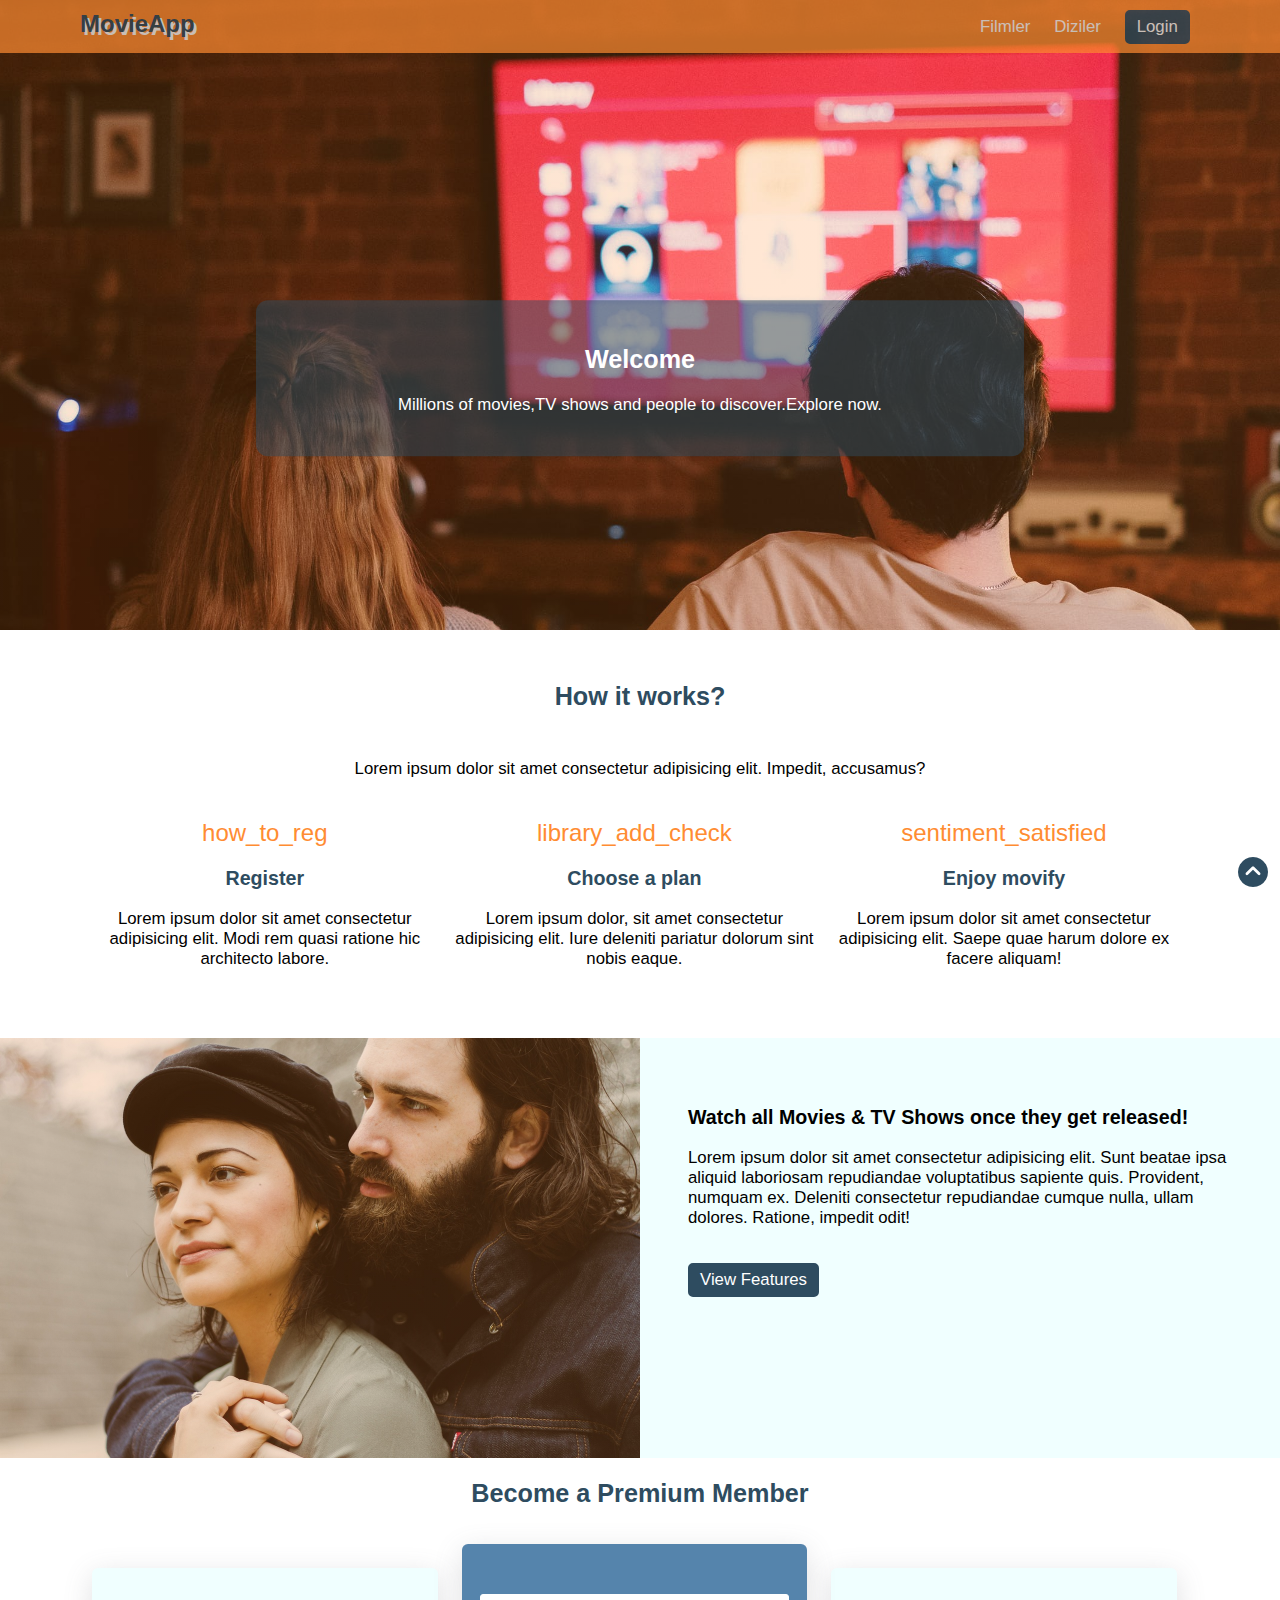
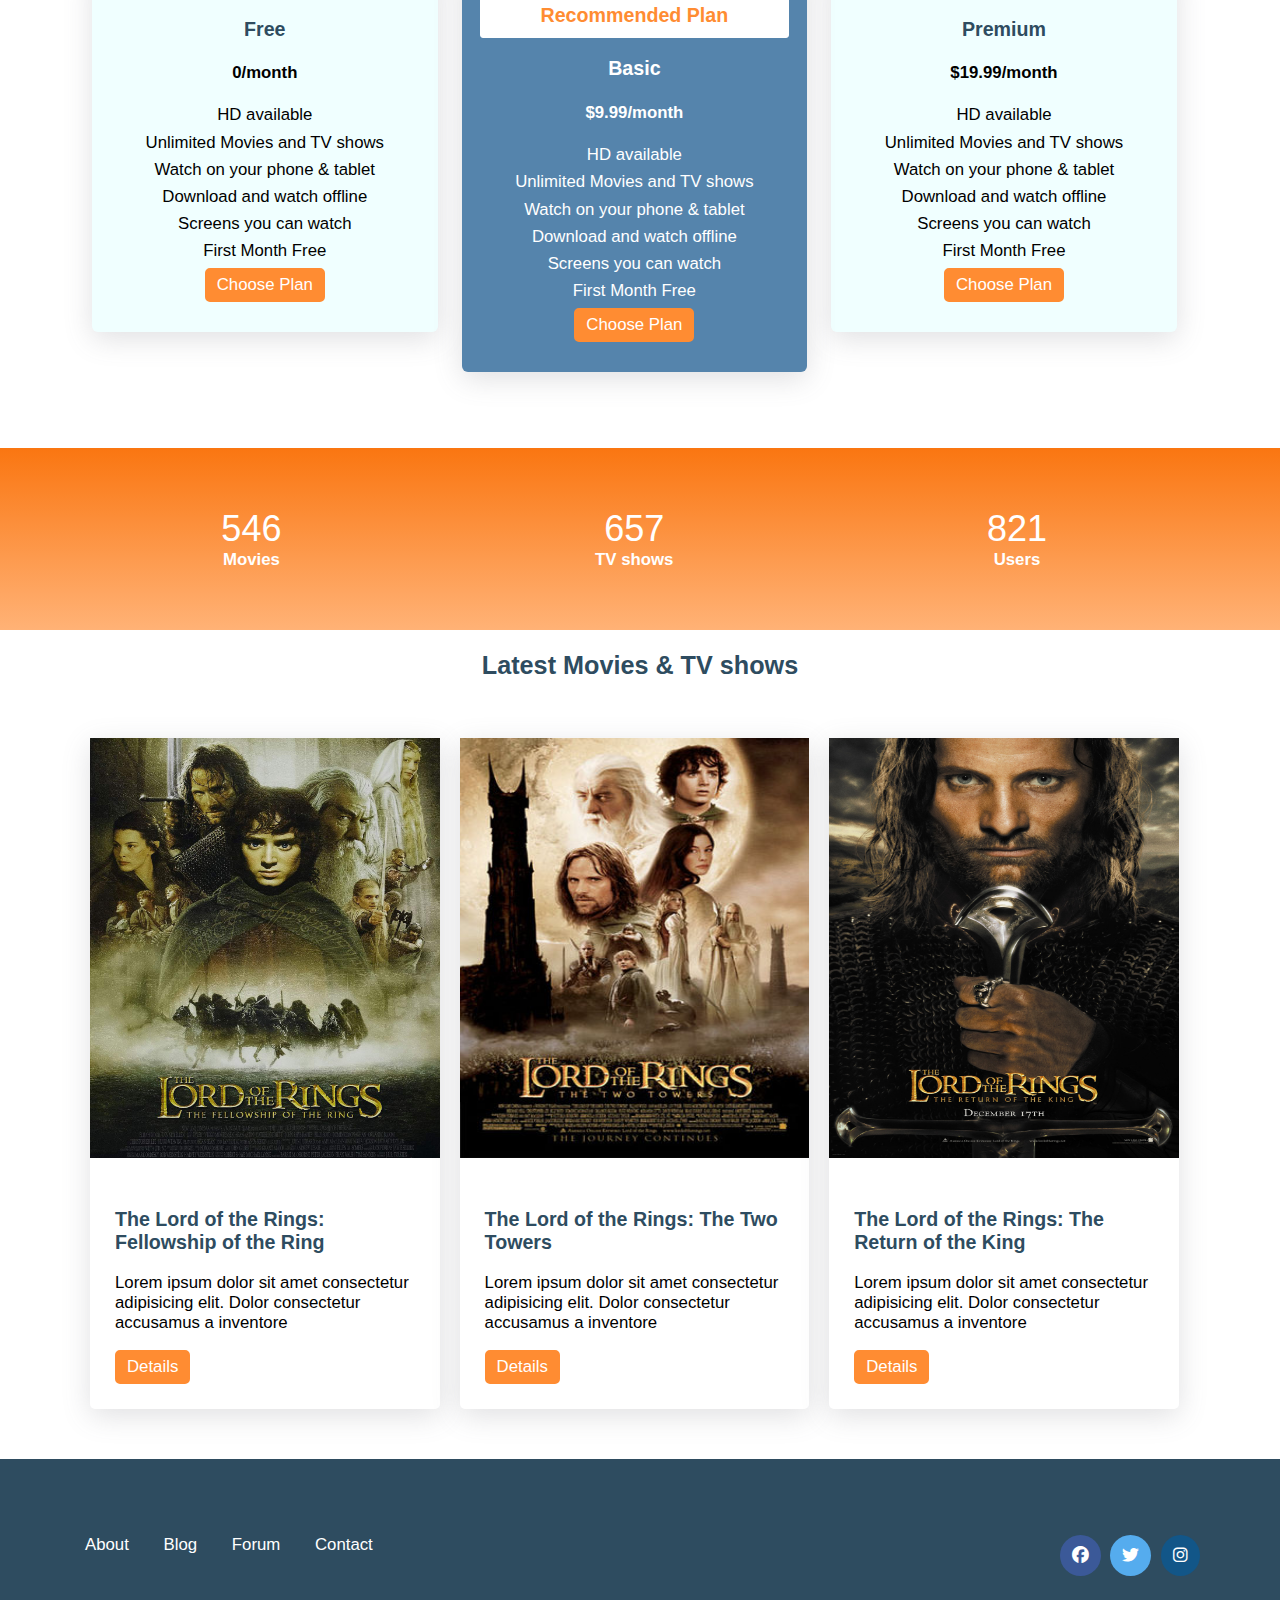
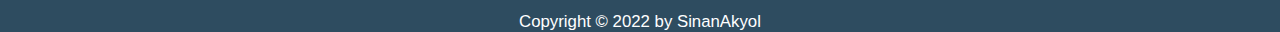
<file: index.html>
<!DOCTYPE html>
<html lang="en">
  <head>
    <meta charset="UTF-8" />
    <meta http-equiv="X-UA-Compatible" content="IE=edge" />
    <meta name="viewport" content="width=device-width, initial-scale=1.0" />
    <title>Movie App</title>
    <link rel="stylesheet" href="css/style.css" />
  </head>
  <body id="body">
    <header class="main-header">
      <div id="main-nav" class="container">
        <a href="index.html" class="main-header__logo">MovieApp</a>
        <nav class="main-nav">
          <ul class="main-nav__items">
            <li class="main-nav__item">
              <a href="#">Filmler</a>
            </li>
            <li class="main-nav__item">
              <a href="#">Diziler</a>
            </li>
            <li class="main-nav__item main-nav__item--login">
              <a class="btn btn-secondary" href="register.html">Login</a>
            </li>
            <li class="main-nav__item">
              <a href="#" onclick="displayMenu()">
                <i class="fa-solid fa-bars" style="font-size: 2rem"></i
              ></a>
            </li>
          </ul>
        </nav>
      </div>
    </header>
    <main>
      <section id="showcase">
        <div class="content">
          <h2>Welcome</h2>
          <p>Millions of movies,TV shows and people to discover.Explore now.</p>
        </div>
      </section>
      <section id="how-it-works">
        <div class="container">
          <div class="row">
            <h2 class="section-title">How it works?</h2>
            <p>
              Lorem ipsum dolor sit amet consectetur adipisicing elit. Impedit,
              accusamus?
            </p>
          </div>
          <div class="row">
            <div class="col-3">
              <span class="material-symbols-outlined"> how_to_reg </span>
              <h3>Register</h3>
              <p>
                Lorem ipsum dolor sit amet consectetur adipisicing elit. Modi
                rem quasi ratione hic architecto labore.
              </p>
            </div>
            <div class="col-3">
              <span class="material-symbols-outlined"> library_add_check </span>
              <h3>Choose a plan</h3>
              <p>
                Lorem ipsum dolor, sit amet consectetur adipisicing elit. Iure
                deleniti pariatur dolorum sint nobis eaque.
              </p>
            </div>
            <div class="col-3">
              <span class="material-symbols-outlined">
                sentiment_satisfied
              </span>
              <h3>Enjoy movify</h3>
              <p>
                Lorem ipsum dolor sit amet consectetur adipisicing elit. Saepe
                quae harum dolore ex facere aliquam!
              </p>
            </div>
          </div>
        </div>
      </section>
      <section id="features">
        <div class="row">
          <div class="col-2 features_left"></div>
          <div class="col-2 features_right">
            <h3>Watch all Movies & TV Shows once they get released!</h3>
            <p>
              Lorem ipsum dolor sit amet consectetur adipisicing elit. Sunt
              beatae ipsa aliquid laboriosam repudiandae voluptatibus sapiente
              quis. Provident, numquam ex. Deleniti consectetur repudiandae
              cumque nulla, ullam dolores. Ratione, impedit odit!
            </p>
            <a class="btn btn-secondary" href="#">View Features</a>
          </div>
        </div>
      </section>
      <section id="plans">
        <h2 class="section-title">Become a Premium Member</h2>
        <div class="container">
          <div class="row">
            <div class="col-3 plan">
              <div class="inner-plan">
                <h3>Free</h3>
                <h4>0/month</h4>
                <ul class="plan_features">
                  <li>HD available</li>
                  <li>Unlimited Movies and TV shows</li>
                  <li>Watch on your phone & tablet</li>
                  <li>Download and watch offline</li>
                  <li>Screens you can watch</li>
                  <li>First Month Free</li>
                </ul>
                <button class="btn btn-primary">Choose Plan</button>
              </div>
            </div>
            <div class="col-3 plan">
              <div class="inner-plan recommended_plan">
                <h3 id="plan_badge">Recommended Plan</h3>
                <h3>Basic</h3>
                <h4>$9.99/month</h4>
                <ul class="plan_features">
                  <li>HD available</li>
                  <li>Unlimited Movies and TV shows</li>
                  <li>Watch on your phone & tablet</li>
                  <li>Download and watch offline</li>
                  <li>Screens you can watch</li>
                  <li>First Month Free</li>
                </ul>
                <button class="btn btn-primary">Choose Plan</button>
              </div>
            </div>
            <div class="col-3 plan">
              <div class="inner-plan">
                <h3>Premium</h3>
                <h4>$19.99/month</h4>
                <ul class="plan_features">
                  <li>HD available</li>
                  <li>Unlimited Movies and TV shows</li>
                  <li>Watch on your phone & tablet</li>
                  <li>Download and watch offline</li>
                  <li>Screens you can watch</li>
                  <li>First Month Free</li>
                </ul>
                <button class="btn btn-primary">Choose Plan</button>
              </div>
            </div>
          </div>
        </div>
      </section>
      <section id="counters">
        <div class="row counter">
          <div class="col-3">
            <span class="counter__item">546</span> <br />
            <h4>Movies</h4>
          </div>
          <div class="col-3">
            <span class="counter__item">657</span> <br />
            <h4>TV shows</h4>
          </div>
          <div class="col-3">
            <span class="counter__item">821</span> <br />
            <h4>Users</h4>
          </div>
        </div>
      </section>
      <section id="movies">
        <h2 class="section-title">Latest Movies & TV shows</h2>
        <div class="container">
          <div class="row" style="margin-bottom: 40px">
            <div class="col-3 card-container">
              <div class="card">
                <img class="card-image img-fluid" src="img/img-10.jpg" alt="" />
                <div class="card-body">
                  <h3>The Lord of the Rings: Fellowship of the Ring</h3>
                  <p>
                    Lorem ipsum dolor sit amet consectetur adipisicing elit.
                    Dolor consectetur accusamus a inventore
                  </p>
                  <button class="btn btn-primary">Details</button>
                </div>
              </div>
            </div>
            <div class="col-3 card-container">
              <div class="card">
                <img class="card-image img-fluid" src="img/img-11.jpg" alt="" />
                <div class="card-body">
                  <h3>The Lord of the Rings: The Two Towers</h3>
                  <p>
                    Lorem ipsum dolor sit amet consectetur adipisicing elit.
                    Dolor consectetur accusamus a inventore
                  </p>
                  <button class="btn btn-primary">Details</button>
                </div>
              </div>
            </div>
            <div class="col-3 card-container">
              <div class="card">
                <img class="card-image img-fluid" src="img/img-12.jpg" alt="" />
                <div class="card-body">
                  <h3>The Lord of the Rings: The Return of the King</h3>
                  <p>
                    Lorem ipsum dolor sit amet consectetur adipisicing elit.
                    Dolor consectetur accusamus a inventore
                  </p>
                  <button class="btn btn-primary">Details</button>
                </div>
              </div>
            </div>
          </div>
        </div>
      </section>
    </main>
    <footer>
      <div class="container">
        <div class="row">
          <div class="col-2">
            <ul id="footer-links">
              <li><a href="">About</a></li>
              <li><a href="">Blog</a></li>
              <li><a href="">Forum</a></li>
              <li><a href="">Contact</a></li>
            </ul>
          </div>
          <div class="col-2">
            <ul id="social-links">
              <li><a href="" class="fa-brands fa-facebook"></a></li>
              <li><a href="" class="fa-brands fa-twitter"></a></li>
              <li><a href="" class="fa-brands fa-instagram"></a></li>
            </ul>
          </div>
          <div id="copyright">Copyright © 2022 by SinanAkyol</div>
        </div>
      </div>
    </footer>
    <a href="#body" id="backtotop"
      ><i class="fa-solid fa-circle-chevron-up"></i
    ></a>
    <script>
      function displayMenu() {
        var link = document.getElementById("main-nav");
        link.classList.toggle("responsive");
      }
    </script>
  </body>
</html>
</file>
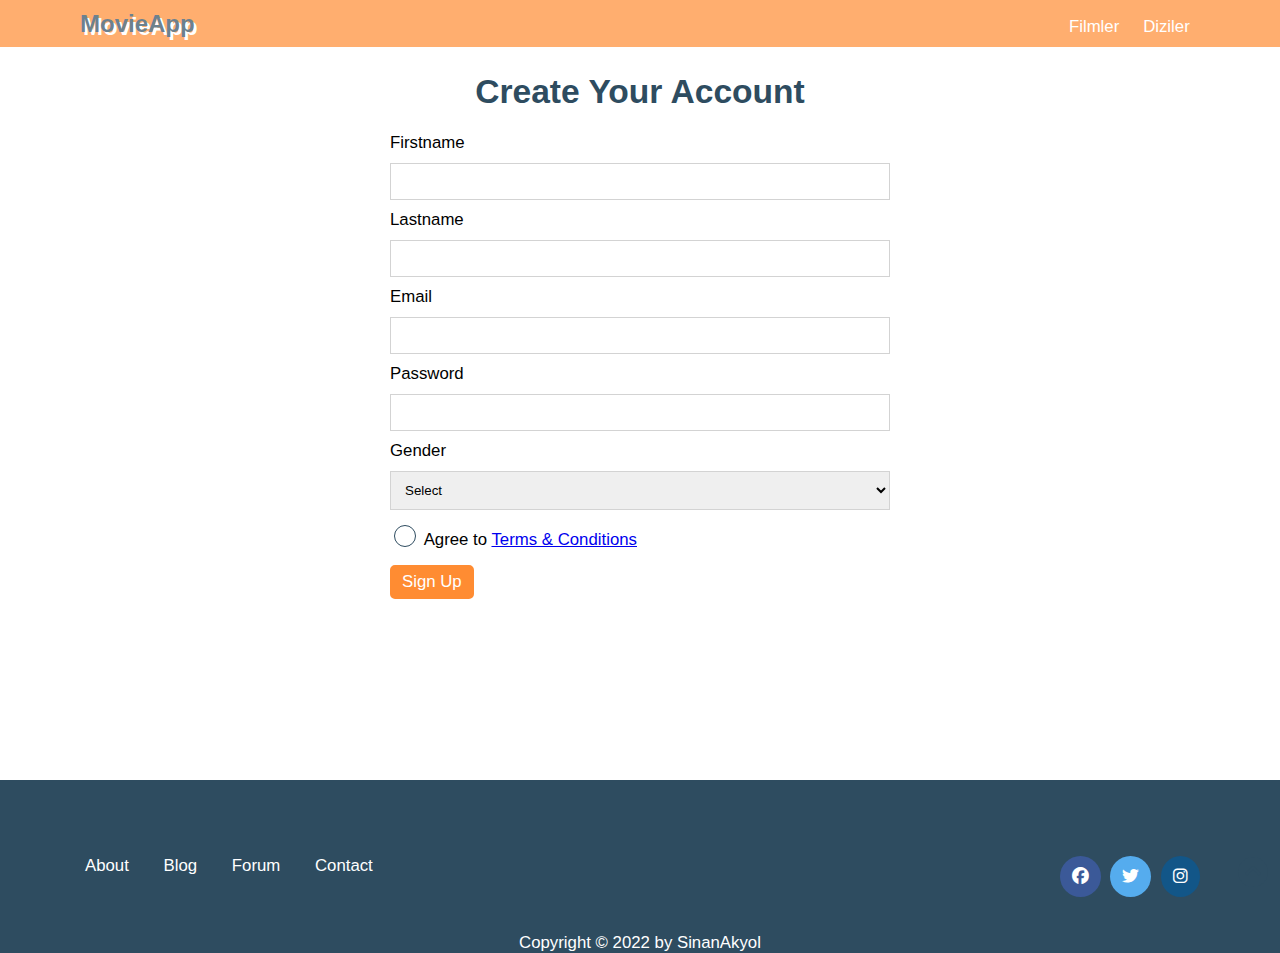
<file: register.html>
<!DOCTYPE html>
<html lang="en">
  <head>
    <meta charset="UTF-8" />
    <meta http-equiv="X-UA-Compatible" content="IE=edge" />
    <meta name="viewport" content="width=device-width, initial-scale=1.0" />
    <title>Movie App-Register</title>
    <link rel="stylesheet" href="css/style.css" />
    <link rel="stylesheet" href="css/forms.css" />
  </head>
  <body id="body">
    <header class="main-header">
      <div class="container header">
        <a href="index.html" class="main-header__logo">MovieApp</a>
        <nav class="main-nav">
          <ul class="main-nav__items">
            <li class="main-nav__item">
              <a href="#">Filmler</a>
            </li>
            <li class="main-nav__item">
              <a href="#">Diziler</a>
            </li>
            <li class="main-nav__item main-nav__item--login">
              <a class="btn btn-secondary" href="#">Login</a>
            </li>
          </ul>
        </nav>
      </div>
    </header>
    <main class="signup-page">
      <div class="container">
        <h1 class="signup-title">Create Your Account</h1>
        <form action="" class="signup-form">
          <label for="firstname">Firstname</label>
          <input type="text" id="firstname" />

          <label for="lastname">Lastname</label>
          <input type="text" id="lastname" />

          <label for="email">Email</label>
          <input type="email" id="email" />

          <label for="password">Password</label>
          <input type="password" id="password" />

          <label for="gender">Gender</label>
          <select name="" id="gender">
            <option value="">Select</option>
            <option value="">Erkek</option>
            <option value="">Kadın</option>
          </select>

          <input type="checkbox" id="agree-terms" />
          <label for="agree-terms"
            >Agree to
            <a href="#">Terms &amp; Conditions</a>
          </label>
          <button type="submit" class="btn btn-primary">Sign Up</button>
        </form>
      </div>
    </main>
    <footer>
      <div class="container">
        <div class="row">
          <div class="col-2">
            <ul id="footer-links">
              <li><a href="">About</a></li>
              <li><a href="">Blog</a></li>
              <li><a href="">Forum</a></li>
              <li><a href="">Contact</a></li>
            </ul>
          </div>
          <div class="col-2">
            <ul id="social-links">
              <li><a href="" class="fa-brands fa-facebook"></a></li>
              <li><a href="" class="fa-brands fa-twitter"></a></li>
              <li><a href="" class="fa-brands fa-instagram"></a></li>
            </ul>
          </div>
          <div id="copyright">Copyright © 2022 by SinanAkyol</div>
        </div>
      </div>
    </footer>
    <a href="#body" id="backtotop"
      ><i class="fa-solid fa-circle-chevron-up"></i
    ></a>
  </body>
</html>
</file>
<file: css/style.css>
@import url("https://fonts.sandbox.google.com/css2?family=Material+Symbols+Outlined:opsz,wght,FILL,GRAD@20..48,100..700,0..1,-50..200");
@import url("https://cdnjs.cloudflare.com/ajax/libs/font-awesome/6.1.1/css/all.min.css");
@import url("buttons.css");
@import url("base.css");

html {
  scroll-behavior: smooth;
}
header {
  position: fixed;
  z-index: 1;
  width: 100%;
  top: 0;
}
main {
  min-height: calc(100vh - 120px);
}
#showcase {
  background-image: linear-gradient(
      to right,
      rgba(255, 125, 26, 0.2),
      rgba(255, 140, 50, 0.2)
    ),
    url("../img/bg-movie.jpeg");
  background-size: cover;
  background-position: center;
  background-attachment: fixed;
  height: 40vh;
  width: 100%;
  position: relative;
}
#showcase .content {
  position: absolute;
  top: 60%;
  left: 50%;
  transform: translate(-50%, -50%);
  color: #fff;
  background-color: rgba(46, 76, 96, 0.5);
  padding: 2rem;
  width: 60%;
  border-radius: 1rem;
  text-align: center;
}
@media (min-width: 576px) {
  #showcase {
    height: 50vh;
  }
}
@media (min-width: 768px) {
  #showcase {
    height: 60vh;
  }
}
@media (min-width: 992px) {
  #showcase {
    height: 70vh;
  }
}
.main-header {
  background-color: #ff8c32;
  padding: 0.8rem 1.6rem;
  opacity: 0.7;
}
.main-nav {
  display: inline-block;
  width: calc(100% - 10rem);
  text-align: right;
  font-family: "roboto", sans-serif;
}
.main-nav__items {
  margin: 0;
  padding: 0;
  list-style: none;
}
.main-nav__item {
  display: inline-block;
  margin: 0 0.8rem;
}
.main-header__logo {
  color: #2e4c60;
  text-decoration: none;
  font-weight: bold;
  font-size: 2rem;
  text-shadow: 3px 3px #fff;
}
.main-header__logo:hover {
  text-shadow: 2px 2px #fff;
}
.main-nav__item:last-child {
  display: none;
}
@media (max-width: 576px) {
  .main-nav__item {
    display: none;
  }
  .main-nav__item:last-child {
    display: block;
  }

  .responsive .main-nav__item {
    display: block;
    text-align: left;
    margin: 1rem 0;
  }
  .responsive .main-nav__item:last-child {
    position: absolute;
    top: 10px;
    right: 40px;
  }
  .responsive .main-nav {
    display: block;
  }
}
.main-nav__item a {
  text-decoration: none;
  color: white;
}
.main-nav__item a:hover {
  color: #2e4c60;
}
.main-nav__item a:active {
  color: white;
}
#how-it-works {
  padding: 1rem;
  text-align: center;
}
.col-3 h3 {
  color: #2e4c60;
}
.material-symbols-outlined {
  color: #ff8c32;
  font-size: 2rem;
}
.features_left {
  background: linear-gradient(
      to right,
      rgba(255, 125, 26, 0.2),
      rgba(255, 140, 50, 0.2)
    ),
    url("../img/features.jpeg");
  background-size: cover;
  background-position: top center;
}
.features_right {
  background-color: azure;
  padding: 4rem;
}
.features_left,
.features_right {
  height: 35rem;
}
#features a {
  margin-top: 1.5rem;
}
.section-title {
  text-align: center;
  color: #2e4c60;
  margin-bottom: 4rem;
}
.plan {
  text-align: center;
  padding: 1rem;
}
.inner-plan {
  background-color: azure;
  padding: 2.5rem 1.5rem;
  border-radius: 0.5rem;
  box-shadow: 0px 7px 29px 0px rgba(100, 100, 111, 0.2);
  transition: box-shadow 0.6s;
}
.inner-plan:hover {
  box-shadow: 0px 7px 29px 0px rgba(100, 100, 111, 0.5);
}
.recommended_plan {
  background-color: #5584ac;
  color: #fff;
}
@media (min-width: 768px) {
  .recommended_plan {
    position: relative;
    top: -2rem;
  }
  footer #social-links {
    text-align: right;
  }
}
.recommended_plan h3 {
  color: #fff;
}
#plan_badge {
  border: 1px solid #fff;
  border-radius: 3px;
  background-color: #fff;
  padding: 0.8rem 2.5rem;
  color: #ff8c32;
}
.plan_features {
  list-style: none;
  margin: 0;
  padding: 0;
}
.plan_features li {
  margin: 0.6rem 0;
}
#backtotop {
  position: fixed;
  bottom: 1rem;
  right: 1rem;
}
#backtotop i {
  font-size: 2.5rem;
  color: #2e4c60;
  transition: 0.6s;
}
#backtotop i:hover {
  color: #213745;
}
.counter {
  background: linear-gradient(to top, rgb(255, 178, 118), rgb(250, 118, 17));
  text-align: center;
  padding: 5rem;
}
.counter__item {
  font-size: 3rem;
  font-weight: 500;
  color: #fff;
}
.counter h4 {
  margin: 0;
  color: #fff;
}
.card {
  background-color: #fff;
  border-radius: 5px;
  box-shadow: rgba(100, 100, 111, 0.2) 0px 7px 29px 0px;
  cursor: pointer;
  /* position: relative; */
  /* top: 0; */
  transition: all 0.3s;
}
.card:hover {
  /* top: -10px; */
  transform: translateY(-10px);
}
.card-container {
  padding: 10px;
}
.card-body {
  padding: 25px;
}
.card-image {
  width: 100%;
  height: 35rem;
}
footer {
  background-color: #2e4c60;
  padding: 3rem 3rem 0;
}
footer a {
  text-decoration: none;
  color: #fff;
}
footer #footer-links a {
  margin-right: 25px;
}
footer #footer-links a:hover {
  border-bottom: 2px solid #fff;
}
footer ul {
  margin: 0;
  padding: 0;
}
footer ul li {
  list-style-type: none;
  display: inline-block;
  padding-left: 5px;
}

.fa-brands {
  font-size: 1.4rem;
  padding: 1rem;
  border-radius: 50%;
}
.fa-brands:hover {
  scale: 1.1;
  opacity: 0.8;
  transition: 0.3s;
}
.fa-facebook {
  background-color: #3b5998;
  color: #fff;
}
.fa-twitter {
  background-color: #55acee;
  color: #fff;
}
.fa-instagram {
  background-color: #125688;
  color: #fff;
}

#copyright {
  color: #fff;
  text-align: center;
}

#social-links,
#footer-links {
  margin-bottom: 3rem;
}
</file>
<file: css/forms.css>
.signup-page {
  padding: 50px 0 30px 0;
}
.signup-title {
  color: #2e4c60;
  text-align: center;
}
.signup-form {
  width: 100%;
}
@media (min-width: 768px) {
  .signup-form {
    width: 500px;
    margin: auto;
  }
}

.signup-form label,
.signup-form input:not([type="checkbox"]),
.signup-form select {
  display: block;
  width: 100%;
  margin-top: 10px;
}
.signup-form input[type="checkbox"],
.signup-form input[type="checkbox"] + label {
  display: inline-block;
  width: auto;
}
.signup-form button[type="submit"] {
  display: block;
  margin-top: 15px;
}
.signup-form input:not([type="checkbox"]),
.signup-form select {
  padding: 10px;
  border: 1px solid lightgray;
}
.signup-form input:not([type="checkbox"]):focus,
.signup-form select:focus {
  outline: none;
  background-color: #2e4c60;
  color: #fff;
}
.signup-form input[type="checkbox"] {
  appearance: none;
  border: 1px solid #2e4c60;
  padding: 10px;
  border-radius: 50%;
  margin-top: 15px;
  vertical-align: bottom;
}
.signup-form input[type="checkbox"]:checked {
  background-color: #2e4c60;
}
.signup-form input[type="checkbox"]:hover {
  background-color: grey;
}
</file>
